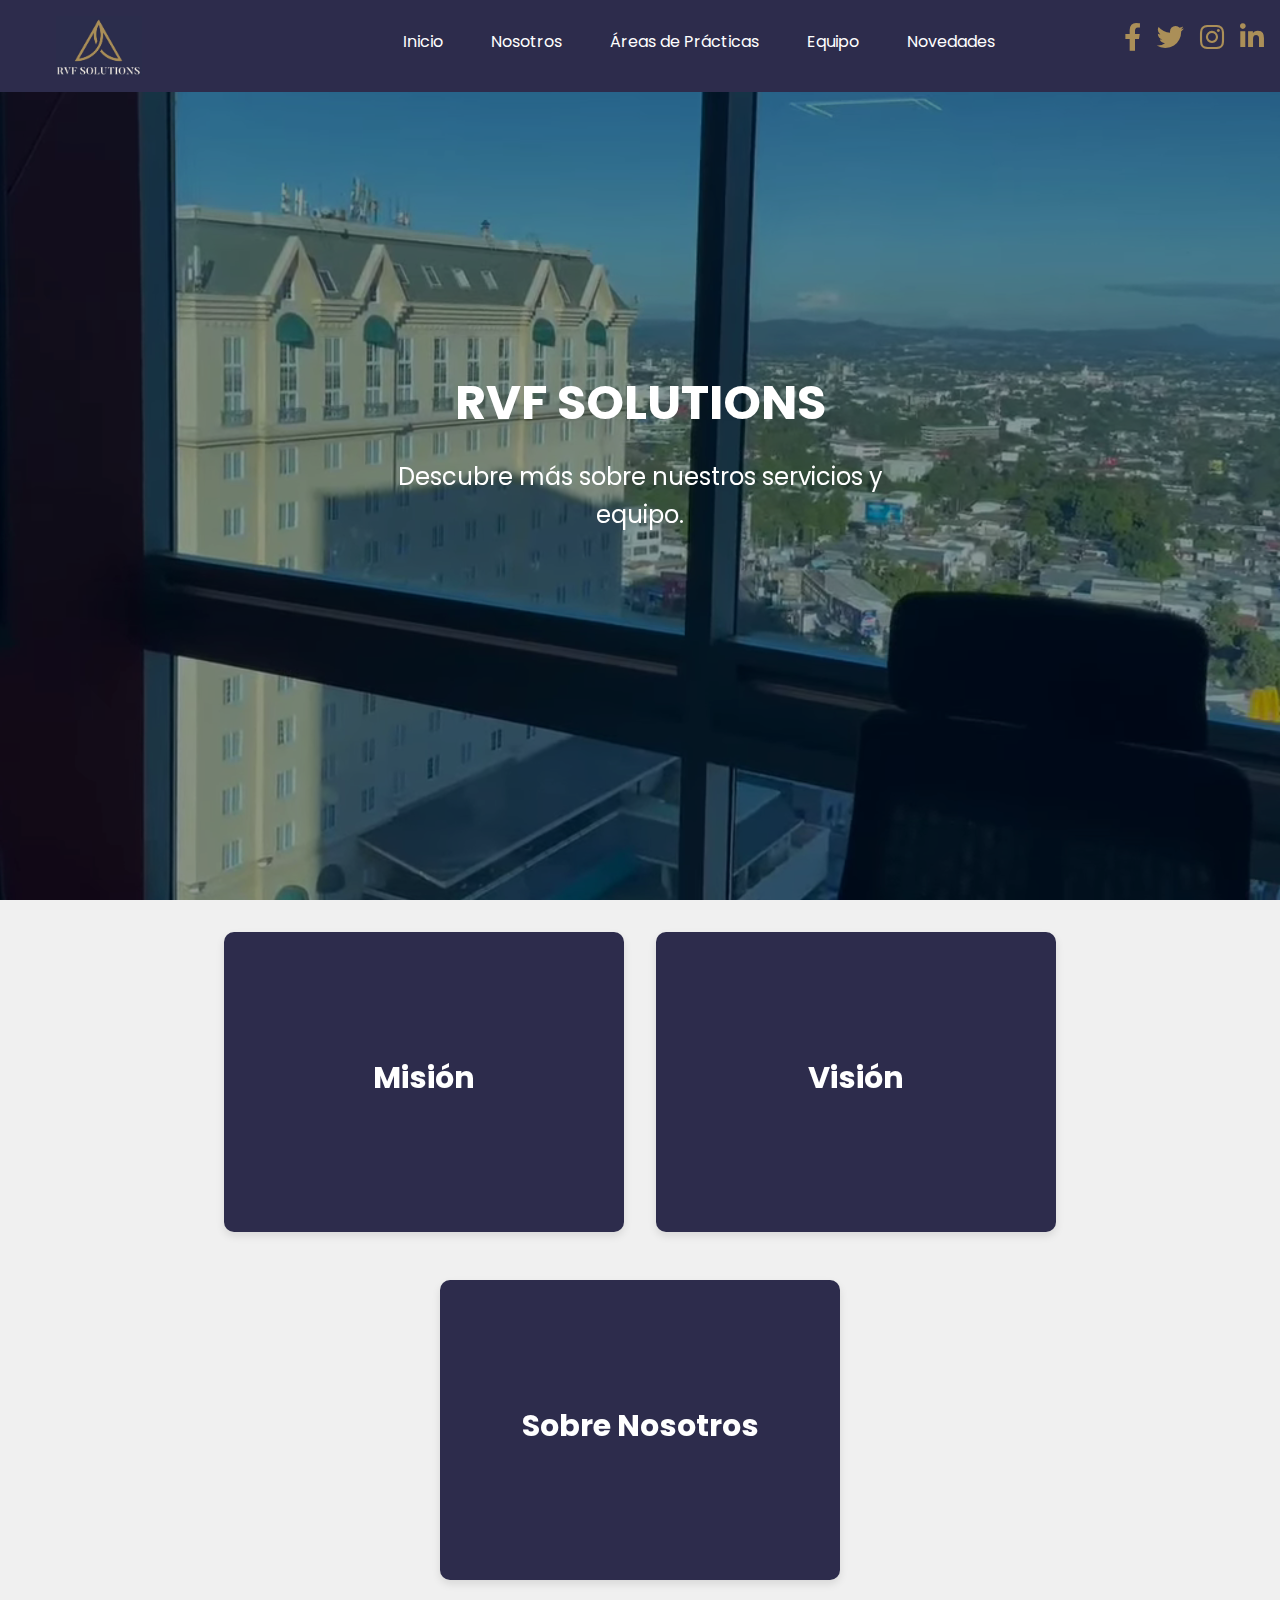
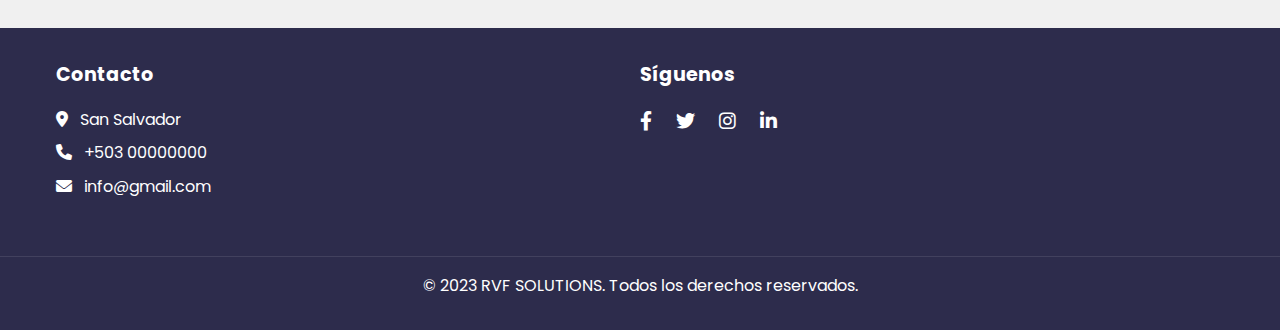
<file: index.html>
<!DOCTYPE html>
<html lang="es">
<head>
    <meta charset="UTF-8">
    <meta name="viewport" content="width=device-width, initial-scale=1.0">
    <title>SOLUTIONS</title>
    <link rel="stylesheet" href="./css/style.css">
    <link href="https://fonts.googleapis.com/css2?family=Poppins:wght@300;400;600&display=swap" rel="stylesheet">
    <link rel="stylesheet" href="https://cdnjs.cloudflare.com/ajax/libs/font-awesome/6.0.0-beta3/css/all.min.css">
</head>
<body>
    
  <div id="spinner" class="spinner-container">
    <div class="spinner">
        <img src="./img/LOGO.webp " alt="Logo de carga" />
    </div>
</div>


  <div id="menu-container"></div>

  
    <main class="video-background">
        <video autoplay loop muted playsinline id="background-video">
            <source src="./video/fondo.webm" type="video/mp4">
            Tu navegador no soporta el elemento de video.
        </video>
        <div class="overlay"></div> <!-- Agregado para la superposición -->
        <div class="content">

            <h1>RVF SOLUTIONS</h1>
            <p>Descubre más sobre nuestros servicios y equipo.</p>
        </div>
    </main>
    



    


    <div class="cards-container">
      <div class="cardIndex">
        <div class="card-inner">
          <div class="card-front">
            <h2>Misión</h2>
          </div>
          <div class="card-back">
            <h2 class="name_mv">Misión</h2>
            <p>Nuestra misión es brindar soluciones estratégicas que apoyen el desarrollo y éxito de nuestros clientes en los campos legal, financiero y publicitario. Nos comprometemos a ofrecer un servicio ético, profesional y personalizado, adaptado a las necesidades específicas de cada cliente, generando relaciones de confianza a largo plazo manteniéndonos a la vanguardia de las nuevas tecnologías.</p>
          </div>
        </div>
      </div>
      <div class="cardIndex">
        <div class="card-inner">
          <div class="card-front">
            <h2>Visión</h2>
          </div>
          <div class="card-back">
            <h2 class="name_mv">Visión</h2>
            <p>Ser reconocidos como la firma líder en servicios multidisciplinarios en el ámbito jurídico, financiero y de marketing digital, destacándonos por la calidad de nuestros servicios, nuestra innovación constante y la satisfacción de nuestros clientes.</p>
          </div>
        </div>
      </div>
      <div class="cardIndex">
        <div class="card-inner">
          <div class="card-front">
            <h2>Sobre Nosotros</h2>
          </div>
          <div class="card-back">
            <h2 class="name_mv">Sobre Nosotros</h2>
            <p>En RVF SOLUTIONS, somos una firma multidisciplinaria dedicada a ofrecer soluciones integrales a empresas y particulares en las áreas de servicios legales, marketing digital, diseño de páginas web y consultoría financiera. Nuestro equipo está compuesto por profesionales altamente capacitados en derecho, publicidad y finanzas, quienes trabajan de manera conjunta para brindar un enfoque estratégico y personalizado a cada cliente.</p>
          </div>
        </div>
      </div>
    </div>





    <div id="footer-container"></div>

  
    <script src="./js/script.js"></script>
</body>
</html>
</file>
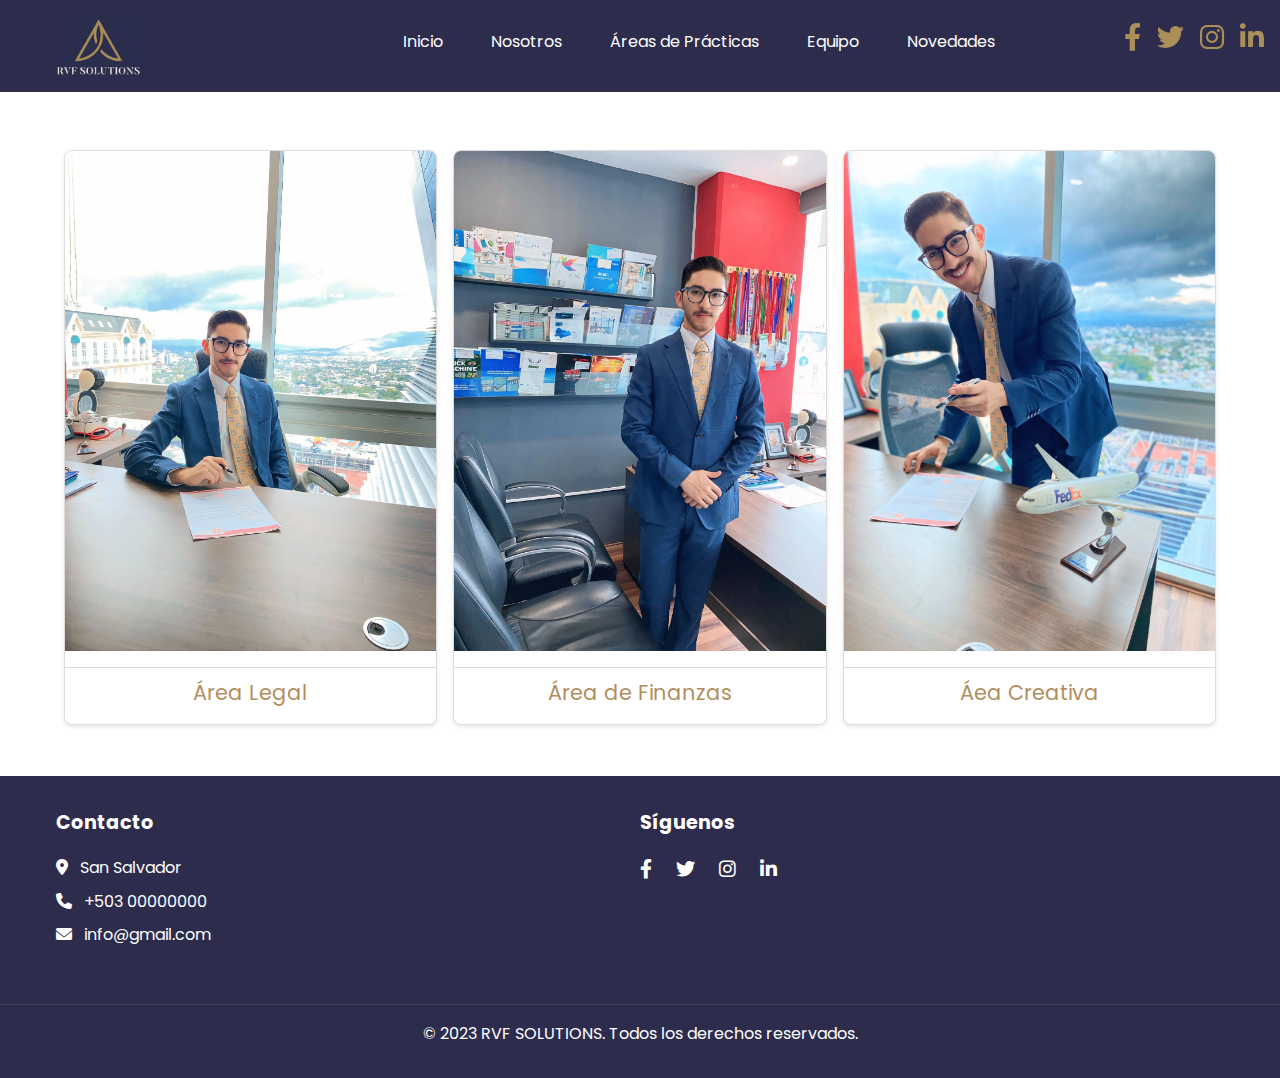
<file: vistas/areasPracticas.html>
<!DOCTYPE html>
<html lang="es">
<head>
    <meta charset="UTF-8">
    <meta name="viewport" content="width=device-width, initial-scale=1.0">
    <title>Areas Practicas</title>
    <link rel="stylesheet" href="./../css/style.css">
    <link href="https://fonts.googleapis.com/css2?family=Poppins:wght@300;400;600&display=swap" rel="stylesheet">
    <link rel="stylesheet" href="https://cdnjs.cloudflare.com/ajax/libs/font-awesome/6.0.0-beta3/css/all.min.css">
</head>
<body>
    
    <div id="menu-container"></div>


    <div class="card-practicas">
        <div class="card" data-modal="modal1">
            <img src="./../img/dueño legal.webp" alt="Card 1">
            <p class="PAP">Área Legal</p>
        </div>
        <div class="card" data-modal="modal2">
            <img src="./../img/dueño finazas.webp" alt="Card 2">
            <p class="PAP">Área de Finanzas</p>
        </div>
        <!-- <div class="card" data-modal="modal3">
            <img src="./../img/gestion redes sociales.webp" alt="Card 3">
            <p class="PAP">Gestion de Redes Sociales</p>
        </div> -->
        <div class="card" data-modal="modal4">
            <img src="./../img/dueño creativo.webp" alt="Card 4">
            <p class="PAP">Áea Creativa</p>
        </div>




    </div>

    <!-- Modals -->
    <div id="modal1" class="modal">
        <div class="modal-content">
            <span class="close-btn">&times;</span>
        <h2>Áreas de Legal</h2>
        <ul class="practice-list">
            <li>Derecho Corporativo</li>
            <li>Civil & Mercantil</li>
            <li>Notariado</li>
            <li>Derecho de Competencia & Consumidores</li>
            <li>Derecho de Propiedad Intelectual & de Tecnología</li>
            <li>Derecho Bursátil</li>
            <li>Comercios Internacionales</li>
            <li>Derecho Laboral</li>
            <li>Derecho de Familia</li>
            <li>Medición y Arbitraje</li>
            <li>Derecho Penal</li>
            <li>Derecho Constitucional & Administrativo</li>
        </ul>
        </div>
    </div>
    <div id="modal2" class="modal">
        <div class="modal-content">
            <span class="close-btn">&times;</span>
        <h2>Servicios Financieros</h2>
        <ul class="finance-list">
            <li>Planeación Financiera</li>
            <li>Auditorías & Administración Contable</li>
            <li>Outsourcing Contable</li>
            <li>Procedimientos Administrativos Fiscales</li>
        </ul>
        </div>
    </div>
    <!-- <div id="modal3" class="modal">
        <div class="modal-content">
            <span class="close">&times;</span>
            <p>Content for Card 3</p>
        </div>
    </div> -->
    <div id="modal4" class="modal">
        <div class="modal-content">
            <span class="close-btn">&times;</span>
            <h2>Servicios de Marketing Digital</h2>
            <ul class="marketing-list">
                <li>Asesoría & Estrategias de Marketing Digital</li>
                <li>Gestión de Redes Sociales</li>
                <li>Creación & Planificación de Contenido Digital</li>
                <li>Fotografía y Video Profesional</li>
                <li>Animación Digital</li>
                <li>Asesoría & Diseño Web Multimedia</li>
                <li>Programación Web</li>
            </ul>
        </div>
    </div>
    <!-- Add similar modals for modal3, modal4, modal5, modal6 -->



<br><br>



    <div id="footer-container"></div>

    <script>
        document.querySelectorAll('.card').forEach(card => {
            card.addEventListener('click', () => {
            const modalId = card.getAttribute('data-modal');
            document.getElementById(modalId).style.display = 'flex';
        });
        });

        document.querySelectorAll('.modal .close').forEach(closeBtn => {
            closeBtn.addEventListener('click', () => {
                closeBtn.closest('.modal').style.display = 'none';
            });
        });

        window.addEventListener('click', (e) => {
            if (e.target.classList.contains('modal')) {
                e.target.style.display = 'none';
            }
        });

    </script>

    <script src="./../js/scriptVistas.js"></script>
</body>
</html>
</file>
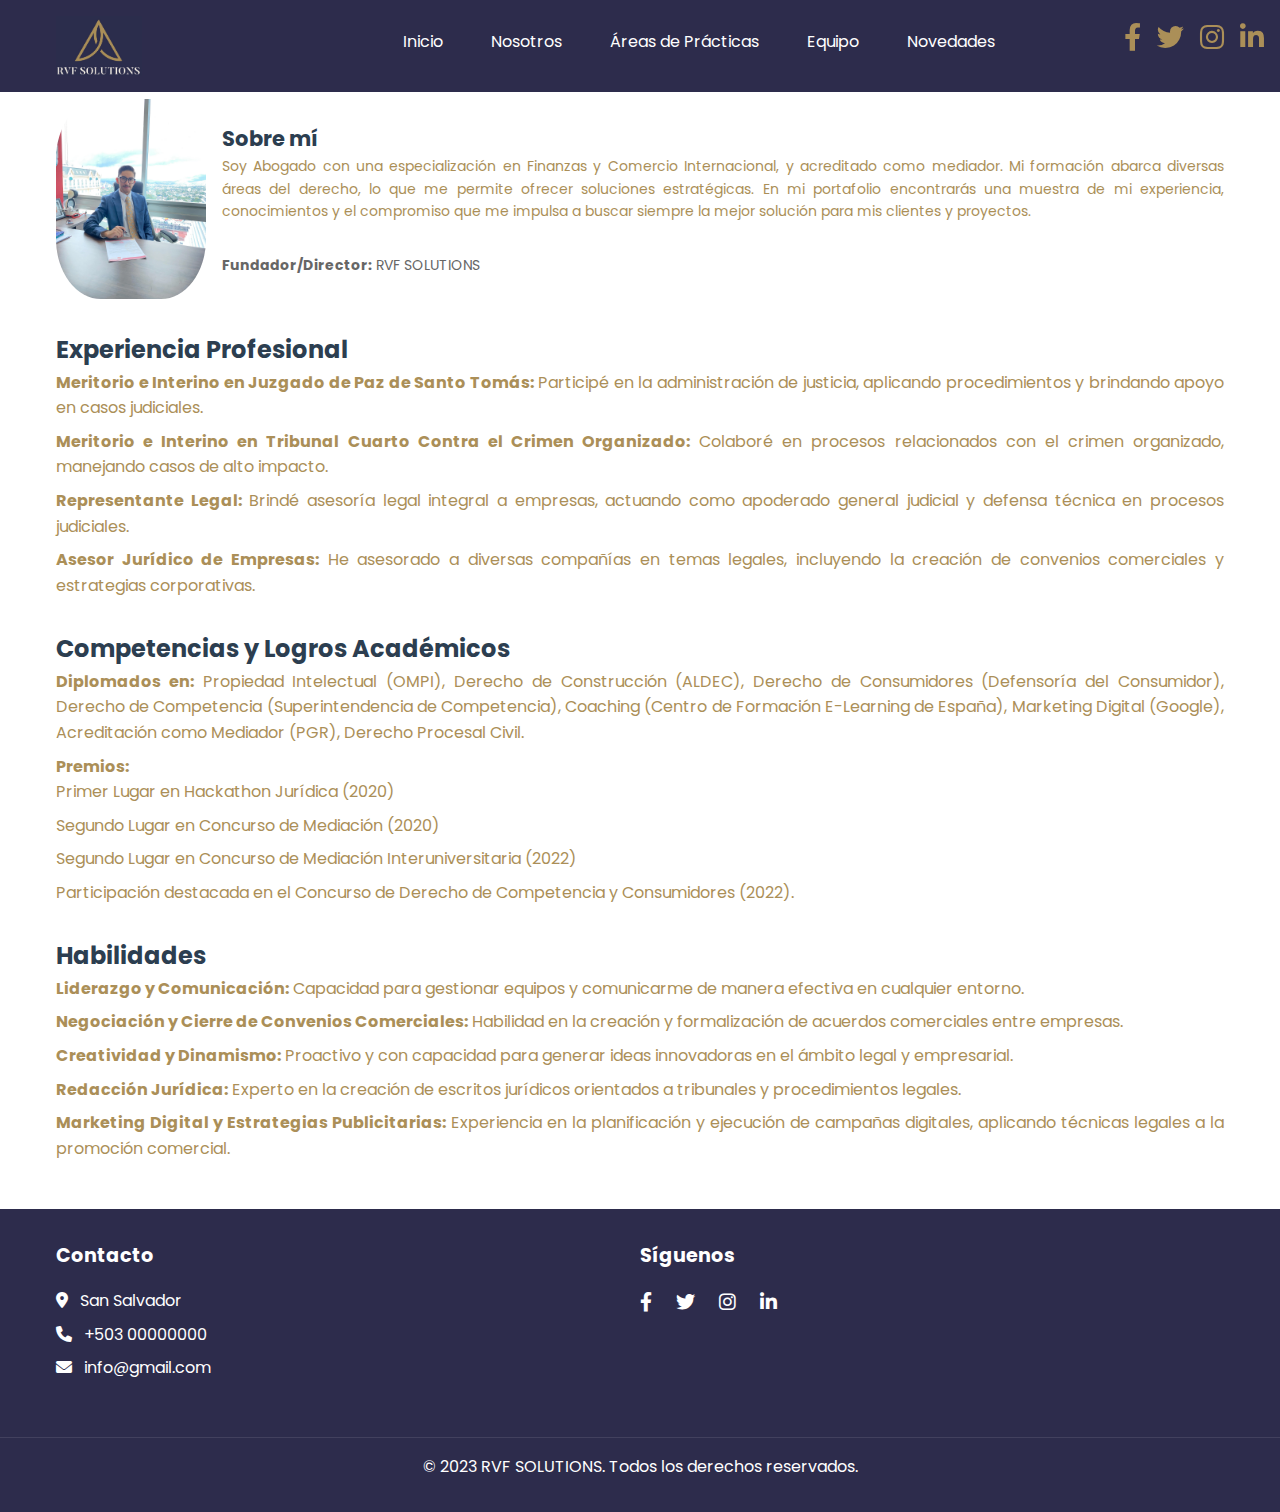
<file: vistas/equipo.html>
<!DOCTYPE html>
<html lang="es">
<head>
    <meta charset="UTF-8">
    <meta name="viewport" content="width=device-width, initial-scale=1.0">
    <title>Equipo</title>
    <link rel="stylesheet" href="./../css/style.css">
    <link href="https://fonts.googleapis.com/css2?family=Poppins:wght@300;400;600&display=swap" rel="stylesheet">
    <link rel="stylesheet" href="https://cdnjs.cloudflare.com/ajax/libs/font-awesome/6.0.0-beta3/css/all.min.css">
</head>
<body>
    
    <div id="menu-container"></div>


    <header class="header">
        <h1 class="header-title">Francisco Rojas</h1>
    </header>

    <main class="main-container">
        <!-- Sobre mí -->
        <section class="about-me">
            <img src="./../img/dueno.webp" alt="Francisco Rojas" class="profile-image">
            <div class="description">
                <h2 class="section-title">Sobre mí</h2>
                <p class="about-me">
                    Soy Abogado con una especialización en Finanzas y Comercio Internacional, y acreditado como mediador.
                    Mi formación abarca diversas áreas del derecho, lo que me permite ofrecer soluciones estratégicas. En mi
                    portafolio encontrarás una muestra de mi experiencia, conocimientos y el compromiso que me impulsa a
                    buscar siempre la mejor solución para mis clientes y proyectos.
                </p>
                <p class="founder-info"><strong>Fundador/Director:</strong> RVF SOLUTIONS</p>
                <!-- <p class="portfolio-info"><strong>Portfolio profesional</strong></p> -->
            </div>
        </section>

        <!-- Experiencia profesional -->
        <section class="professional-experience">
            <h2 class="section-title">Experiencia Profesional</h2>
            <ul class="experience-list">
                <li class="experience-item"><strong>Meritorio e Interino en Juzgado de Paz de Santo Tomás:</strong> Participé en la administración de justicia, aplicando procedimientos y brindando apoyo en casos judiciales.</li>
                <li class="experience-item"><strong>Meritorio e Interino en Tribunal Cuarto Contra el Crimen Organizado:</strong> Colaboré en procesos relacionados con el crimen organizado, manejando casos de alto impacto.</li>
                <li class="experience-item"><strong>Representante Legal:</strong> Brindé asesoría legal integral a empresas, actuando como apoderado general judicial y defensa técnica en procesos judiciales.</li>
                <li class="experience-item"><strong>Asesor Jurídico de Empresas:</strong> He asesorado a diversas compañías en temas legales, incluyendo la creación de convenios comerciales y estrategias corporativas.</li>
            </ul>
        </section>

        <!-- Competencias y logros académicos -->
        <section class="academic-achievements">
            <h2 class="section-title">Competencias y Logros Académicos</h2>
            <ul class="achievements-list">
                <li class="achievement-item"><strong>Diplomados en:</strong> Propiedad Intelectual (OMPI), Derecho de Construcción (ALDEC), Derecho de Consumidores (Defensoría del Consumidor), Derecho de Competencia (Superintendencia de Competencia), Coaching (Centro de Formación E-Learning de España), Marketing Digital (Google), Acreditación como Mediador (PGR), Derecho Procesal Civil.</li>
                <li class="achievement-item"><strong>Premios:</strong> 
                    <ul class="award-list">
                        <li class="award-item">Primer Lugar en Hackathon Jurídica (2020)</li>
                        <li class="award-item">Segundo Lugar en Concurso de Mediación (2020)</li>
                        <li class="award-item">Segundo Lugar en Concurso de Mediación Interuniversitaria (2022)</li>
                        <li class="award-item">Participación destacada en el Concurso de Derecho de Competencia y Consumidores (2022).</li>
                    </ul>
                </li>
            </ul>
        </section>

        <!-- Habilidades -->
        <section class="skills">
            <h2 class="section-title">Habilidades</h2>
            <ul class="skills-list">
                <li class="skill-item"><strong>Liderazgo y Comunicación:</strong> Capacidad para gestionar equipos y comunicarme de manera efectiva en cualquier entorno.</li>
                <li class="skill-item"><strong>Negociación y Cierre de Convenios Comerciales:</strong> Habilidad en la creación y formalización de acuerdos comerciales entre empresas.</li>
                <li class="skill-item"><strong>Creatividad y Dinamismo:</strong> Proactivo y con capacidad para generar ideas innovadoras en el ámbito legal y empresarial.</li>
                <li class="skill-item"><strong>Redacción Jurídica:</strong> Experto en la creación de escritos jurídicos orientados a tribunales y procedimientos legales.</li>
                <li class="skill-item"><strong>Marketing Digital y Estrategias Publicitarias:</strong> Experiencia en la planificación y ejecución de campañas digitales, aplicando técnicas legales a la promoción comercial.</li>
            </ul>
        </section>
    </main>



    
    <div id="footer-container"></div>


    <script src="./../js/scriptVistas.js"></script>
</body>
</html>
</file>
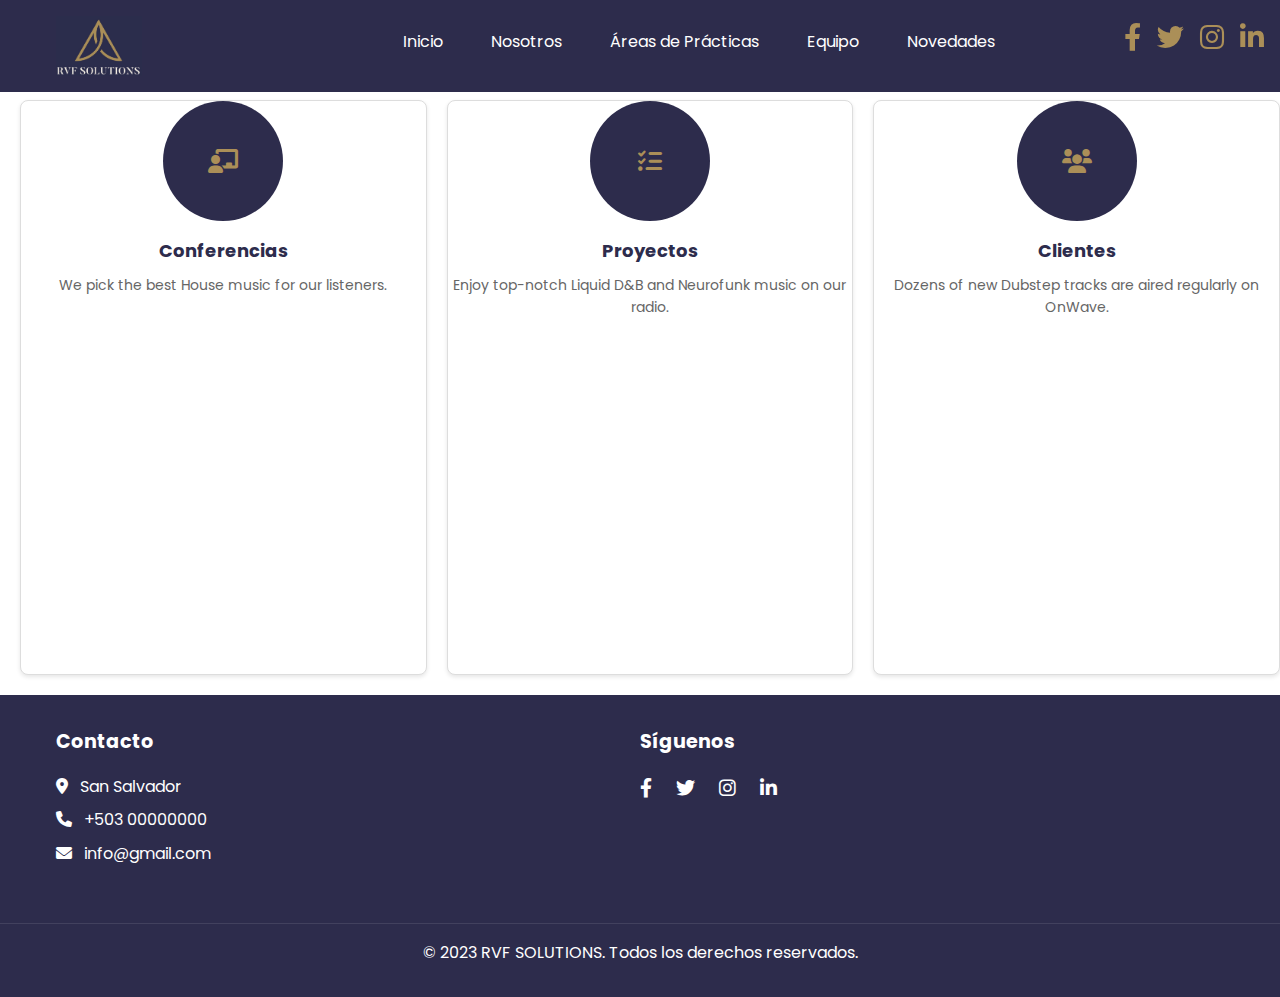
<file: vistas/proyectos.html>
<!DOCTYPE html>
<html lang="es">
<head>
    <meta charset="UTF-8">
    <meta name="viewport" content="width=device-width, initial-scale=1.0">
    <title>SOBRE NOSOTROS</title>
    <link rel="stylesheet" href="./../css/style.css">
    <link href="https://fonts.googleapis.com/css2?family=Poppins:wght@300;400;600&display=swap" rel="stylesheet">
    <link rel="stylesheet" href="https://cdnjs.cloudflare.com/ajax/libs/font-awesome/6.0.0-beta3/css/all.min.css">
</head>
<body>
    
    <div id="menu-container"></div>

    <div class="containerProyectos">
        <div class="grid">
            <div class="card">
                <div class="icon"><i class="fas fa-chalkboard-teacher"></i>
                </div>
                <div class="title">Conferencias</div>
                <div class="description">We pick the best House music for our listeners.</div>
            </div>
            <div class="card">
                <div class="icon"><i class="fa-solid fa-list-check"></i></div>
                <div class="title">Proyectos</div>
                <div class="description">Enjoy top-notch Liquid D&B and Neurofunk music on our radio.</div>
            </div>
            <div class="card">
                <div class="icon"><i class="fa-solid fa-users"></i></div>
                <div class="title">Clientes</div>
                <div class="description">Dozens of new Dubstep tracks are aired regularly on OnWave.</div>
            </div>
        </div>
    </div>
   

    <div id="footer-container"></div>

    <script src="./../js/scriptVistas.js"></script>
</body>
</html>
</file>
<file: css/style.css>
:root {
    --color-white: #fff;
    --color-black-transparent: rgba(0, 0, 0, 0.7);
    --color-black-opaque: rgba(0, 0, 0, 0.4);
    --color-principal:rgb(0, 0, 0);
    --color-blue: #007bff;
    --color-light-gray: #f0f0f0;
    --color-blue-card: #3498db;
    --color-green-card: #2ecc71;
    --color-shadow: rgba(0, 0, 0, 0.1);
    --facebook-color: rgb(59, 89, 152);
    --twitter-color: rgb(29, 161, 242);
    --instagram-color:linear-gradient(45deg, #405de6, #5851db, #833ab4, #c13584, #e1306c, #fd1d1d);
    --linkedin-color: rgb(0, 119, 181);



    /* paleta principa */
    --pricipal-azul: #2d2c4c;
    --principal-dorado:#ab8f58;
}


/* spinner */

.spinner-container {
    position: fixed;
    top: 0;
    left: 0;
    width: 100vw;
    height: 100vh;
    background-color:var(--pricipal-azul);
    display: flex;
    justify-content: center;
    align-items: center;
    z-index: 9999;
}

.spinner {
    width: 100px;
    height: 100px;
    border: 5px solid #f3f3f3;
    border-top: 5px solid #3498db;
    border-radius: 50%;
    animation: spin 1s linear infinite;
    display: flex;
    justify-content: center;
    align-items: center;
    position: relative; /* Asegura que el hijo pueda tener posición específica */
}

.spinner img {
    width: 50px;
    height: 50px;
    object-fit: contain;
    position: absolute; /* Se posiciona de manera independiente */
    transform: rotate(-360deg); /* Contrarresta la rotación del contenedor */
    animation: none; /* Evita que herede la animación */
}

@keyframes spin {
    0% { transform: rotate(0deg); }
    100% { transform: rotate(360deg); }
}

.content {
    padding: 20px;
    text-align: center;
}


/* fin spineer
 */

* {
    margin: 0;
    padding: 0;
    box-sizing: border-box;
}

body {
    font-family: 'Poppins', sans-serif;
    line-height: 1.6;
    color: var(--color-white);
    overflow-x: hidden;
    text-align: justify;
}

.navbar {
    background-color: var(--pricipal-azul);
    position: fixed;
    top: 0;
    left: 0;
    right: 0;
    z-index: 1000;
}

.navbar-container {
    display: flex;
    justify-content: space-between;
    align-items: center;
    padding: 1rem;
    max-width: 1200px;
    margin: 0 auto;
}

.logo img {
    height: 60px;
    display: block;
}

.nav-wrapper {
    display: flex;
    justify-content: center;
    flex-grow: 1;
}

.nav-menu {
    display: flex;
    list-style-type: none;
    margin: 0;
    padding: 0;
    gap: 1rem;
    margin-left: 2rem; /* Espacio entre el menú principal y el social nav */
}

.nav-link {
    color: var(--color-white);
    text-decoration: none;
    padding: 0.5rem 1rem;
    transition: all 0.3s ease;
    font-weight: 400;
}

.nav-link:hover {
    color: var(--principal-dorado);
}

.menu-toggle {
    display: none;
}

.social-menu {
    position: fixed;
    top: 1rem;
    right: 1rem;
    z-index: 1001;
    display: flex;
    gap: 1rem;
}

/*  */



.social-link {
    color: var(--principal-dorado); /* Color por defecto */
    font-size: 1.7rem;
    transition: color 0.3s ease; /* Transición suave */
}

.social-link:hover {
    color: transparent; /* Hace que el texto se vuelva transparente */
}

.social-link:hover:nth-child(1) {
    color: var(--facebook-color); /* Facebook */
}

.social-link:hover:nth-child(2) {
    color: var(--twitter-color); /* Twitter */
}

.social-link:hover:nth-child(3) {
    background: var(--instagram-color);
    -webkit-background-clip: text;
    background-clip: text;
}

.social-link:hover:nth-child(4) {
    color: var(--linkedin-color); /* LinkedIn */
}


/* Main cubriendo toda la pantalla */
.video-background {
    position: relative;
    width: 100%;
    height: 100vh; /* Ocupa toda la pantalla */
    overflow: hidden;
}

#background-video {
    position: absolute;
    top: 50%;
    left: 50%;
    width: auto;
    height: 100%;
    min-width: 100%;
    transform: translate(-50%, -50%);
}

.overlay {
    position: absolute; /* Asegura que la superposición esté encima del video */
    top: 0;
    left: 0;
    width: 100%;
    height: 100%;
    background-color: var(--color-black-opaque); /* Negro transparente */
    z-index: 1; /* Asegúrate de que esté encima del video */
}

.content {
    position: absolute;
    top: 50%;
    left: 50%;
    transform: translate(-50%, -50%);
    text-align: center;
    color: var(--color-white);
    z-index: 1;
    padding: 2rem;
}

.content h1 {
    font-size: 3rem;
    margin-bottom: 1rem;
}

.content p {
    font-size: 1.5rem;
}


@media (max-width: 768px) {
    .nav-wrapper {
        flex-direction: column;
        align-items: flex-start;
    }

    .nav-menu {
        flex-direction: column;
        width: 100%;
    }

    .social-menu {
        margin-left: 0;
        margin-top: 1rem;
        width: 100%;
        justify-content: center;
    }

    /* Si tienes un menú desplegable en móvil, asegúrate de que el social nav esté incluido */
    .nav-wrapper.active .social-menu {
        display: flex;
    }

    /* Si el menú está oculto por defecto en móvil */
    .nav-wrapper:not(.active) {
        display: none;
    }
}

@media screen and (max-width: 768px) {
    .navbar-container {
        flex-wrap: wrap;
    }

    .nav-wrapper {
        position: fixed;
        top: 70px;
        left: -100%;
        width: 80%;
        height: calc(100% - 70px);
        background-color: var(--pricipal-azul);
        transition: all 0.3s ease-in-out;
    }

    .nav-wrapper.active {
        left: 0;
    }

    .nav-menu {
        flex-direction: column;
        width: 100%;
        padding: 2rem;
    }

    .nav-link {
        padding: 1rem;
        text-align: left;
        font-size: 1.1rem;
        border-bottom: 1px solid rgba(255, 255, 255, 0.1);
    }

    .nav-link:last-child {
        border-bottom: none;
    }

    .menu-toggle {
        display: block;
        background: none;
        border: none;
        cursor: pointer;
        padding: 0.5rem;
    }

    .bar {
        display: block;
        width: 25px;
        height: 3px;
        margin: 5px auto;
        transition: all 0.3s ease-in-out;
        background-color: var(--color-white);
    }

    .menu-toggle.active .bar:nth-child(2) {
        opacity: 0;
    }

    .menu-toggle.active .bar:nth-child(1) {
        transform: translateY(8px) rotate(45deg);
    }

    .menu-toggle.active .bar:nth-child(3) {
        transform: translateY(-8px) rotate(-45deg);
    }

    .social-menu {
        top: auto;
        bottom: 1rem;
        right: 1rem;
    }

    .content {
        padding-top: 30vh;
    }

    .content h1 {
        font-size: 2rem;
    }

    .content p {
        font-size: 1rem;
    }
}

@keyframes slideIn {
    from {
        opacity: 0;
        transform: translateX(-20px);
    }
    to {
        opacity: 1;
        transform: translateX(0);
    }
}

/* Cards Mision Vision */
.cards-container {
    display: flex;
    justify-content: center;
    align-items: center;
    gap: 2rem;
    padding: 2rem;
    background-color: var(--color-light-gray);
    flex-wrap: wrap;
}
  
.cardIndex {
    width: 400px;
    height: 300px;
    perspective: 1000px;
    margin-bottom: 1rem;
}
  
.card-inner {
    width: 100%;
    height: 100%;
    transition: transform 0.6s;
    transform-style: preserve-3d;
    cursor: pointer;
    position: relative;
}
  
.cardIndex:hover .card-inner {
    transform: rotateY(180deg);
}
  
.card-front, .card-back {
    position: absolute;
    width: 100%;
    height: 100%;
    backface-visibility: hidden;
    display: flex;
    justify-content: center;
    align-items: center;
    border-radius: 10px;
    box-shadow: 0 4px 8px var(--color-shadow);
}
  
.card-front {
    background-color: var(--pricipal-azul);
    color: var(--color-white);
    flex-direction: column;
}
  
.card-back {
    background-color: var(--pricipal-azul);
    color: var(--color-white);
    transform: rotateY(180deg);
    padding: 1rem;
    text-align: center;
}
  
.cardIndex h2 {
    font-size: 1.9rem;
    margin: 0 0 0.5rem 0;
}
  
.cardIndex p {
    overflow-wrap: break-word; /* Permite que las palabras largas se dividan */
    word-wrap: break-word; /* Asegura que el texto se ajuste dentro del contenedor */
    hyphens: auto; /* Añade guiones si es necesario */
    line-height: 1.5; /* Espaciado entre líneas */
    font-size: 1rem; /* Ajusta el tamaño de la fuente según lo necesites */
}
  
.name_mv {
    display: none;
}

/* Media Query for Smaller Devices */
@media screen and (max-width: 768px) {
    .nav-menu li {
        opacity: 0;
        animation: slideIn 0.3s ease forwards;
    }

    .nav-menu li:nth-child(1) { animation-delay: 0.1s; }
    .nav-menu li:nth-child(2) { animation-delay: 0.2s; }
    .nav-menu li:nth-child(3) { animation-delay: 0.3s; }
    .nav-menu li:nth-child(4) { animation-delay: 0.4s; }
    .nav-menu li:nth-child(5) { animation-delay: 0.5s; }

    .cards-container {
        flex-direction: column;
        gap: 1rem;
    }
    
    .cardIndex {
        width: 100%;
        max-width: 300px;
        height: auto;
        perspective: none;
    }
    
    .card-inner {
        transform-style: flat;
    }
    
    .cardIndex:hover .card-inner {
        transform: none;
    }
    
    .card-front, .card-back {
        position: static;
        height: auto;
        backface-visibility: visible;
    }
    
    .card-front {
        padding: 1rem;
        display: none;
    }
    
    .card-back {
        position: relative;
        padding: 1rem;
        text-align: center;
        background-color: var(--pricipal-azul);
        display: flex;
        flex-direction: column;
        justify-content: flex-start;
    }
    
    .card-back h2 {
        margin-bottom: 0.5rem;
        font-size: 2.6rem;
        transform: rotateY(180deg);
    }
    
    .card-back p {
        font-size: 1.5rem;
        transform: rotateY(180deg);
    }

    .name_mv {
        display: block;
    }
}


/* footer  */

.site-footer {
    
    background-color: var(--pricipal-azul);
    color: #fff;
    padding: 2rem 0;
    font-family: 'Poppins', sans-serif;
}

.footer-container {
    max-width: 1200px;
    margin: 0 auto;
    display: flex;
    justify-content: space-between;
    flex-wrap: wrap;
    padding: 0 1rem;
}

.footer-section {
    flex: 1;
    min-width: 250px;
    margin-bottom: 1rem;
}

.footer-section h3 {
    font-size: 1.2rem;
    margin-bottom: 1rem;
}

.footer-section p {
    margin-bottom: 0.5rem;
}

.footer-section i {
    margin-right: 0.5rem;
}

.footer-social-links {
    display: flex;
    gap: 1rem;
}

.footer-social-links a {
    color: #fff;
    font-size: 1.2rem;
    transition: color 0.3s ease;
}

.footer-social-links a:hover {
    color: #4ecdc4;
}

.footer-bottom {
    text-align: center;
    margin-top: 2rem;
    padding-top: 1rem;
    border-top: 1px solid rgba(255, 255, 255, 0.1);
}

@media (max-width: 768px) {
    .footer-container {
        flex-direction: column;
    }

    .footer-section {
        margin-bottom: 2rem;
    }

    .footer-social-links {
        justify-content: center;
    }
}

/* fin footer */


/* empezamos con las vistas de aqui para abajo */

/* Vista nosotros */

/* body {
    font-family: 'Poppins', sans-serif;
    margin: 0;
    padding: 0;
} */

.about-us {
    padding: 2rem;
    max-width: 1200px;
    margin-top: 100px;
    margin-left: 200px;
    margin-right: 200px;
    text-align: justify;
}

.about-intro {
    display: flex;
    flex-wrap: wrap;
    align-items: center;
    gap: 1rem;
    margin-bottom: 2rem;
}

.firma-img {
    width: 100%;
    max-width: 1500px;
    margin: 0;
}

.intro-content {
    display: flex;
    flex-direction: row;
    gap: 1.5rem;
    align-items: center;
    flex-wrap: wrap;
}

.presentacion-video {
    max-width: 300px;
    width: 100%;
}

.por-que-elegirnos {
    max-width: 500px;
}
.por-que-elegirnos p {
    font-size: 1.8rem;
    color: #333;
}

.por-que-elegirnos h2 {
    font-size: 1.8rem;
    color: #333;
}

.about-details h2, .about-details h3 {
    font-size: 2rem;
    color: #333;
    margin-bottom: 0.5rem;
}

.about-details p {
    font-size: 1rem;
    color: #555;
    margin-bottom: 1rem;
}

.about-details {
    margin-top: 2rem;
}

@media screen and (max-width: 768px) {

    .about-us {
        padding: 2rem;
        max-width: 1200px;
        margin-top: 100px;
        margin-left: auto;
        margin-right: auto;
    }
    .about-intro {
        flex-direction: column;
        text-align: center;
    }

    .firma-img, .presentacion-video {
        max-width: 100%;
    }

    .por-que-elegirnos h2 {
        font-size: 1.5rem;
    }

    .about-details h2, .about-details h3 {
        font-size: 1.5rem;
    }

    .about-details p {
        font-size: 0.95rem;
    }
}

/* Estilo base */
.minimal-link {
    display: inline-block;
    font-family: 'Poppins', sans-serif;
    font-weight: 400;
    font-size: 1rem;

    color: #fff; /* Texto blanco */
    background-color: var(--color-blue); /* Fondo color destacado */
    border-color: var(--color-blue-card); /* Borde destacado */

    /* color: #333; Color base */
    text-decoration: none; /* Sin subrayado */
    padding: 0.5rem 1rem;
    border: 2px solid transparent; /* Borde invisible */
    border-radius: 0.25rem;
    transition: all 0.3s ease; /* Transición suave */
}

/* Efecto hover */
.minimal-link:hover {
    color: #fff; /* Texto blanco */
     
    background-color: #43a9b0; /* Fondo color destacado */
    border-color: #43a9b0; /* Borde destacado */
    font-size: 1.05rem;
}

/* Estilo responsive */
@media (max-width: 768px) {
    .minimal-link {
        font-size: 0.9rem; /* Fuente ligeramente más pequeña */
        padding: 0.4rem 0.8rem; /* Ajustar padding */
    }
}

@media (max-width: 480px) {
    .minimal-link {
        font-size: 0.8rem; /* Fuente aún más pequeña */
        padding: 0.3rem 0.6rem; /* Padding reducido */
    }
}



/* Fin Nosotros */

/* pestaña proyectos */

.containerProyectos {
    max-width: 1400px;
    align-items: center;
    margin-top: 100px;
    margin-left: 20px;
    margin-right: 20p;
    margin-bottom: 20px;
    
}
.grid {
    display: grid;
    grid-template-columns: repeat(1, 1fr);
    gap: 20px;
}
@media (min-width: 600px) {
    .grid {
        grid-template-columns: repeat(2, 1fr);
    }
}
@media (min-width: 900px) {
    .grid {
        grid-template-columns: repeat(3, 1fr);
    }
}
.card {
    background-color: white;
    border: #0f101b 1px solid;
    border-radius: 8px;
    padding: 20px;
    text-align: center;
    transition: transform 0.2s ease, box-shadow 0.2s ease;
    box-shadow: 0 4px 6px rgba(0, 0, 0, 0.1); /* Sombra predeterminada */
}
.icon {
    width: 120px;
    height: 120px;
    background-color: var(--pricipal-azul);
    border-radius: 50%;
    margin: 0 auto 16px;
    display: flex;
    align-items: center;
    justify-content: center;
    color: var(--principal-dorado);
    font-size: 24px;
    transition: transform 0.3s ease, margin-top 0.3s ease;
}



.card:hover {
    transform: translateY(-5px) scale(1.01); /* Sube ligeramente y se agranda un poco */
    box-shadow: 0 6px 12px rgba(0, 0, 0, 0.2); /* Aumenta la sombra */
}

.card:hover .icon {
    transform: scale(1.1);
    margin-top: -5px;
}
.title {
    font-size: 18px;
    font-weight: bold;
    margin-bottom: 8px;
    color: var(--pricipal-azul);
}
.description {
    font-size: 14px;
    color: #666;
}

@media screen and (max-width: 768px){

    .containerProyectos {
      
        align-items: center;
        margin-top: 100px;
        margin-left: 10px;
        margin-right: 10px;
        margin-bottom: 20px;
        
    }
    

}

/* fin proyectos */


/* inicio areas Practicas*/


.card-practicas {
    margin-top: 150px;
    margin-left: 5%;
    margin-right: 5%;
    margin-right: 40px;
    display: grid;
    grid-template-columns: repeat(auto-fit, minmax(150px, 1fr));
    gap: 1rem;
    width: 90%;
    max-width: 100vw;
}
.card {
    background: #fff;
    border: 1px solid #ddd;
    border-radius: 8px;
    box-shadow: 0 2px 4px rgba(0, 0, 0, 0.1);
    overflow: hidden;
    cursor: pointer;
    transition: transform 0.3s ease, box-shadow 0.3s ease;
    text-align: center;
    display: flex;
    flex-direction: column;
    justify-content: flex-start;
    padding: 0; /* Eliminamos el padding */
    height: 575px; /* Incrementamos la altura */
}

.card img {
    width: 100%;
    height: 500px; /* Aumentamos la altura de la imagen */
    object-fit: cover; /* La imagen cubre el espacio eliminando márgenes blancos */
    object-position: top center; /* Centra horizontalmente y ajusta hacia arriba */
    margin: 0; /* Eliminamos cualquier margen residual */
    display: block; /* Asegura que la imagen no herede estilos no deseados */
}



.card .PAP {
    margin: 1rem 0 0; /* Espaciado uniforme del texto respecto a la imagen */
    font-size: 1.3rem;
    color: #b28e5e; /* Color del texto */
    padding: 0.5rem; /* Espaciado interno para el texto */
    background: #fff; /* Fondo blanco para separar visualmente */
    border-top: 1px solid #ddd; /* Línea opcional entre imagen y texto */
}


.card:hover {
    transform: translateY(-5px);
    box-shadow: 0 4px 8px rgba(0, 0, 0, 0.2);
}

.modal {
    display: none;
    position: fixed;
    top: 0;
    left: 0;
    width: 100%;
    height: 100%;
    background: rgba(0, 0, 0, 0.5);
    justify-content: center;
    align-items: center;
}

.modal-content {
    background: var(--pricipal-azul);
    color: var(--principal-dorado);
    padding: 1.5rem;
    border-radius: 8px;
    width: 80%;
    max-width: 500px;
    text-align: center;
    position: relative;
}

.modal .close {
    position: absolute;
    top: 10px;
    right: 10px;
    font-size: 2rem;
    color: #333;
    cursor: pointer;
}

/* Fin areas Practicas */


/* equipo inicio */


/* General */


.header-title, .section-title {
    color: #2c3e50;
}

.main-container {
    padding: 1rem;
    max-width: 1200px;
    margin: 0 auto;
    color: var(--principal-dorado);
}

ul {
    list-style: none;
    padding: 0;
    color: var(--principal-dorado);
}

li {
    margin-bottom: 0.5rem;
}

/* Header */
.header {
    background: #34495e;
    color: #fff;
    padding: 1rem;
    text-align: center;
}

/* Sobre mí */
.about-me {
    display: flex;
    flex-wrap: wrap;
    margin-bottom: 2rem;
    align-items: center;
    color: var(--principal-dorado);
}

.profile-image {
    max-width: 150px;
    margin-right: 1rem;
    border-radius: 30%;
}

.description {
    flex: 1;
}

/* Secciones */
section {
    margin-bottom: 2rem;
    color: var(--principal-dorado);
}

/* Footer */


/* Responsivo */
@media (max-width: 768px) {
    .about-me {
        flex-direction: column;
        text-align: center;
    }

    .profile-image {
        margin: 0 auto 1rem;
    }
}

/* equipo fin  */
</file>
